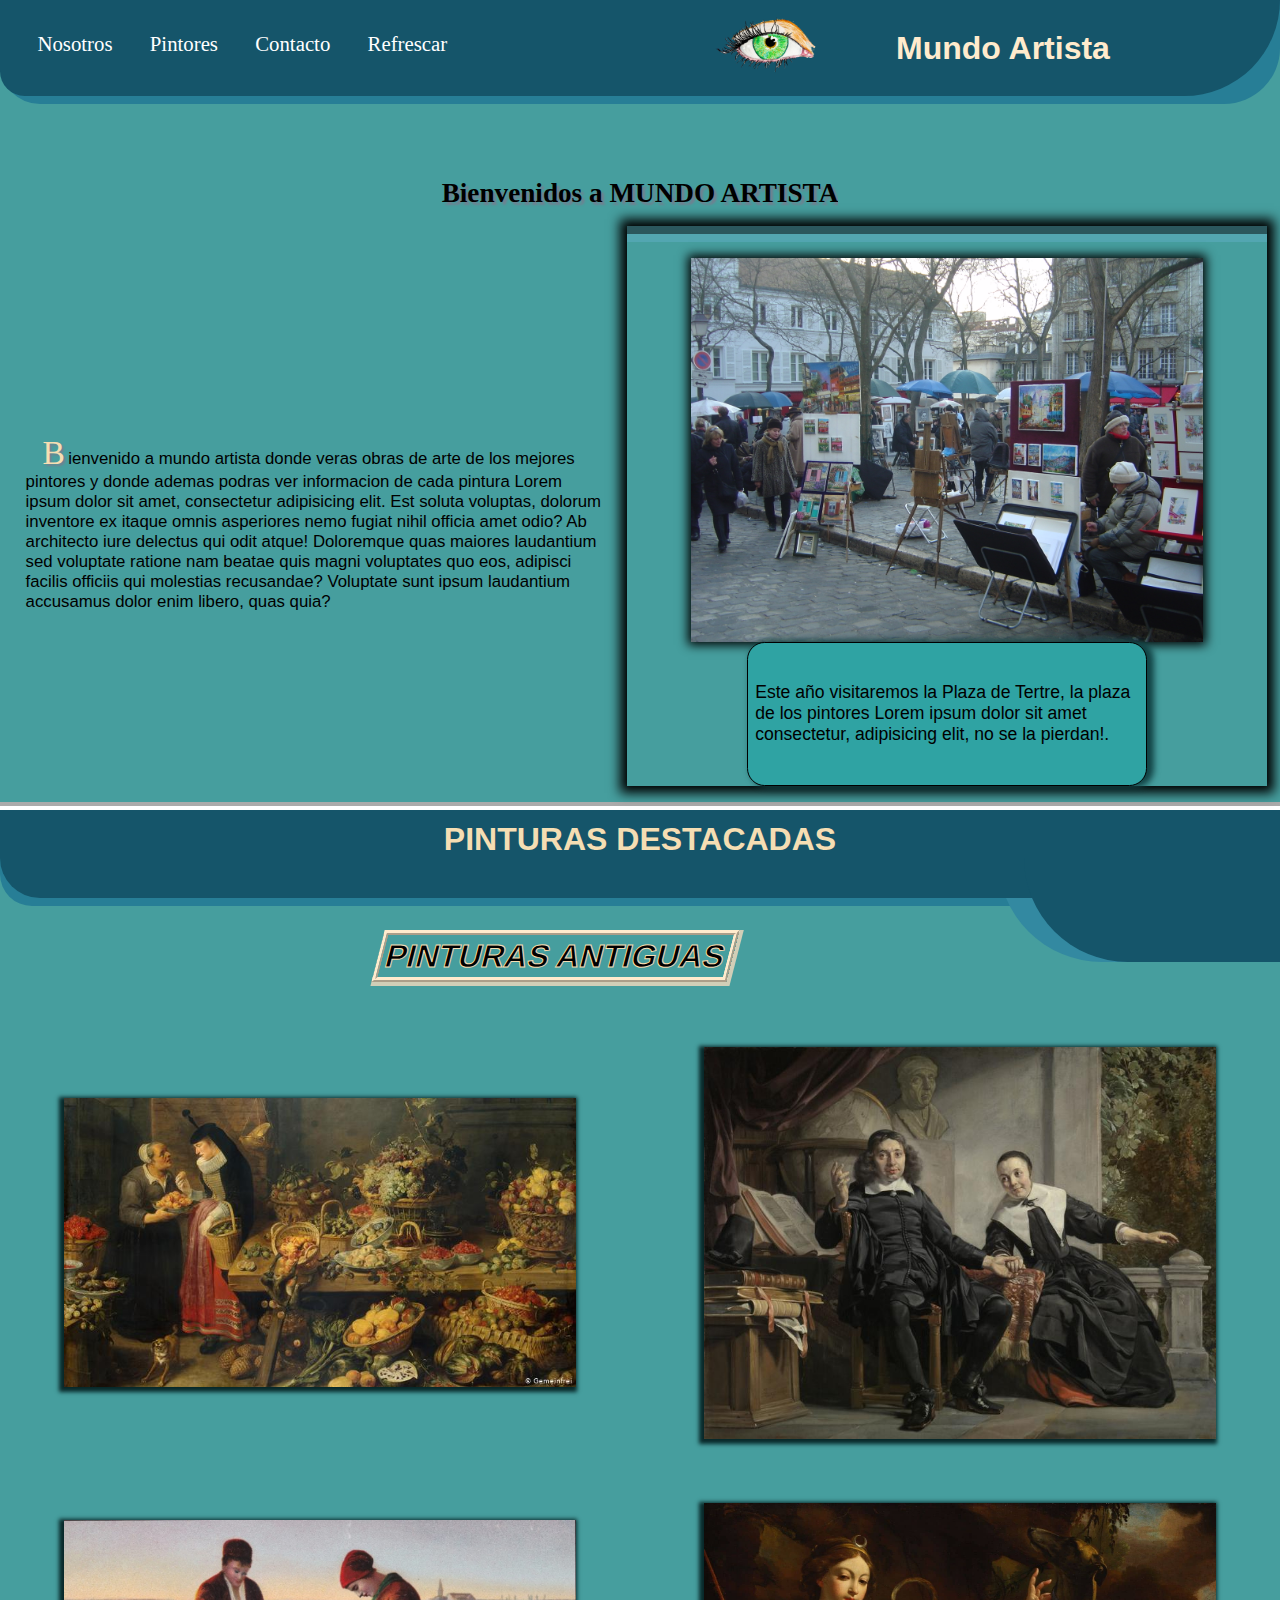
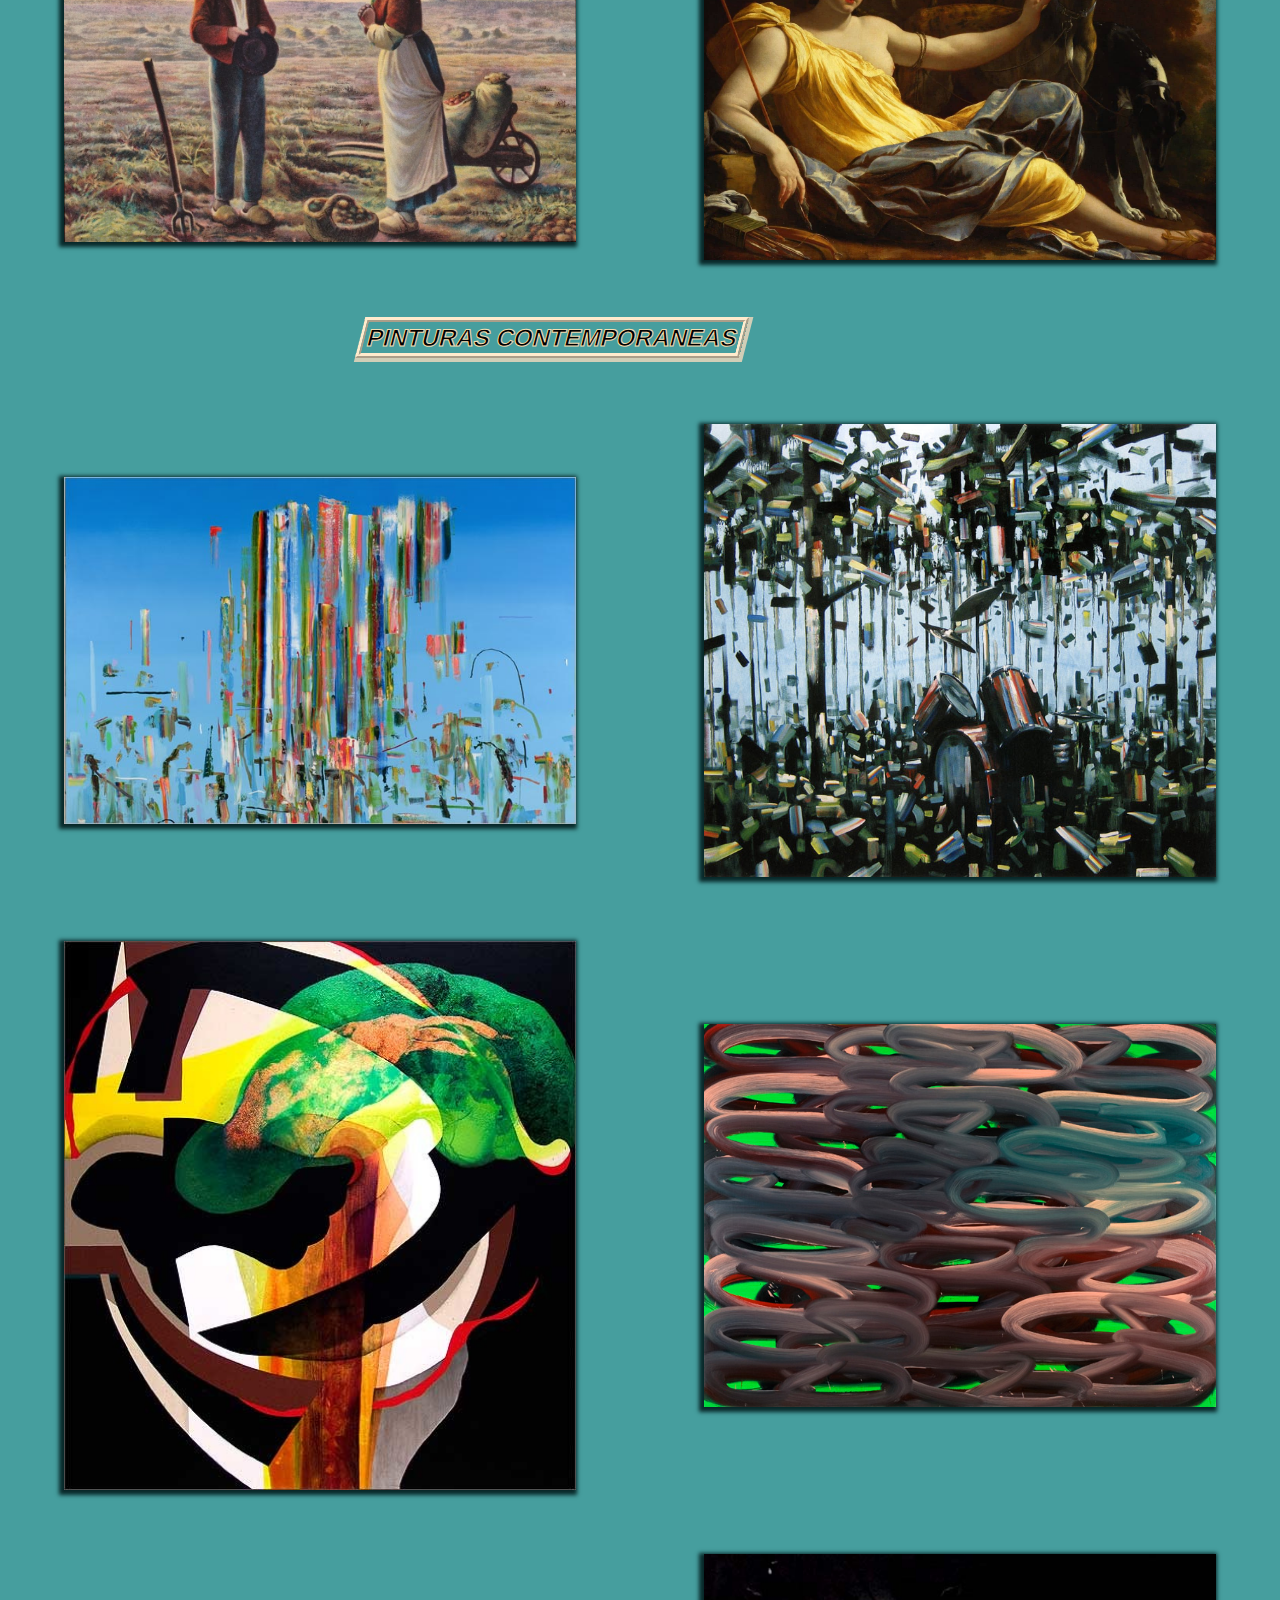
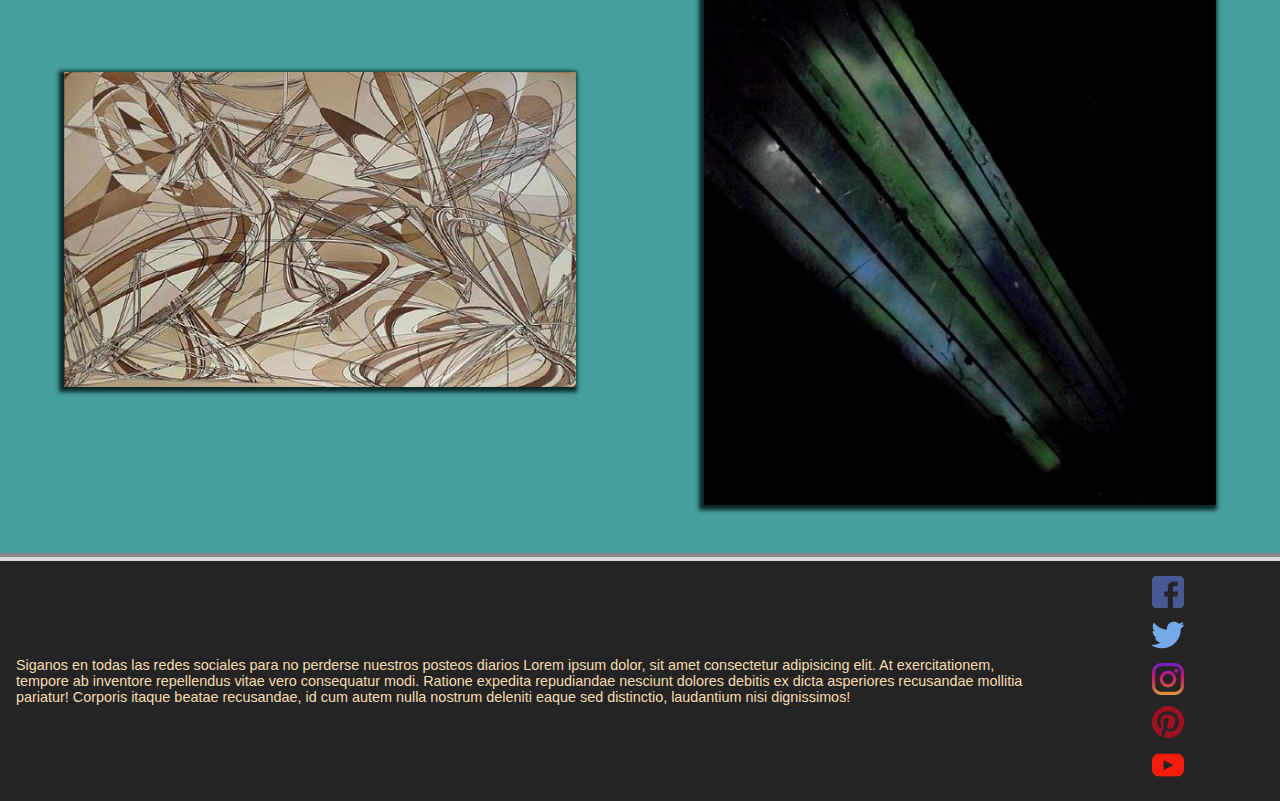
<file: index.html>
<!DOCTYPE html>
<html lang="en">
<head>
    <meta charset="UTF-8">
    <meta http-equiv="X-UA-Compatible" content="IE=edge">
    <meta name="viewport" content="width=device-width, initial-scale=1.0">
    <title>Mundo artista</title>
    <link href="Estilos.css" rel="stylesheet">
    <link rel="shortcut icon" href="imagenes/favicon-32x32.png">
</head>
<body>

    <!-- header -->
    <header>
    <div class="contenedorheader">
        <h1>Mundo Artista</h1>
        <div class="contenedorlogo"><img src="imagenes/logo.png" alt="logo"> </div>
    </div>
    <div class="icono-menu">
        <img src="imagenes/open-menu.png" id="icono-menu">
    </div>
    <div class="forma1"></div>
    <!-- menu -->
    <div class="cont-menu active" id="menu">
        <ul>
            <a href="Nosotros.html" target="blank">Nosotros</a>
            <a href="Pintores.html" target="blank">Pintores</a>
            <a href="Contacto.html" target="blank">Contacto</a>
            <a href="index.html">Refrescar</a>
        </ul>
    </div>
    </header>
    <!-- cuerpo -->
    <section>
    <div class="presentacion">
        <div class="titulopresentacion">
            <h2>Bienvenidos a&nbsp;</h2><a href="Nosotros.html" target="blank" class="movetitulo"><h2>MUNDO ARTISTA</h2></a>
        </div>
        <div class="parrafopresentacion">
            <p>Bienvenido a mundo artista donde veras obras de arte de los mejores pintores y donde ademas podras ver informacion de cada pintura
                Lorem ipsum dolor sit amet, consectetur adipisicing elit. Est soluta voluptas, dolorum inventore ex itaque omnis asperiores nemo fugiat nihil officia amet odio? Ab architecto iure delectus qui odit atque!
                Doloremque quas maiores laudantium sed voluptate ratione nam beatae quis magni voluptates quo eos, adipisci facilis officiis qui molestias recusandae? Voluptate sunt ipsum laudantium accusamus dolor enim libero, quas quia?
            </p>
        </div>
        <div class="imgpresentacion">
            <img src="imagenes/plazapintores.jpg" alt="La plaza de los pintores">
            <p  class="primerparrafo">Este año visitaremos la Plaza de Tertre, la plaza de los pintores Lorem ipsum dolor sit amet consectetur, adipisicing elit, no se la pierdan!. </p>
        </div>
    </div>

    <!-- intro a arte y pinturas -->
    <div class="titulopinturas">
        <h3>PINTURAS DESTACADAS</h3>
    </div>
    <div class="forma2"></div>
    <div class="forma3"></div>
    <div class="forma4"></div>
    <div class="forma5"></div>

    <!-- imagenesantiguas -->
    <article>
    <div class="tituloimagenesantiguas">
        <h4>PINTURAS ANTIGUAS</h4>
    </div>
    <div class="contenedorimagenesantiguas">
    <ul id="desplegable">
        <li><input type="checkbox" name="lista1" id="nivela1">
            <label for="nivela1"  class="hoverimagenes">
                <img src="imagenes/Pinturas/Antiguas/a1.jpg" alt="antigua1">
            </label>
        <ul class="interior">
            <ul><input type="checkbox" name="lista1" id="nivela2">
                <label for="nivela2"> 
                    <p> Un historiador de arte y un biólogo se han unido para investigar la evolución de los vegetales y frutas, analizando antiguas obras de arte.</p>
                </label>
            </ul>
        </ul>
        </li>
    </ul>
    <ul id="desplegable">
        <li><input type="checkbox" name="lista2" id="nivela3">
            <label for="nivela3" class="hoverimagenes">
                <img src="imagenes/Pinturas/Antiguas/a2.jpg" alt="antigua1">
            </label>
        <ul class="interior">
            <ul><input type="checkbox" name="lista2" id="nivela4">
                <label for="nivela4"> 
                    <p> Lorem ipsum dolor sit amet consectetur adipisicing elit. Iure nesciunt aperiam amet impedit alias autem reiciendis officia incidunt inventore animi beatae fugit recusandae eos possimus, at obcaecati, quae pariatur illum?</p>
                </label>
            </ul>
        </ul>
        </li>
    </ul>
    <ul id="desplegable">
        <li><input type="checkbox" name="lista3" id="nivela5">
            <label for="nivela5" class="hoverimagenes">
                <img src="imagenes/Pinturas/Antiguas/a3.jpg" alt="antigua1">
            </label>
        <ul class="interior">
            <ul><input type="checkbox" name="lista3" id="nivela6">
                <label for="nivela6"> 
                    <p> Esta es quizá la obra más conocida del pintor realista francés Jean-Francois Millet. Esta pintura esta realizada en óleo sobre lienzo y actualmente puede ser admirada en el Museo de Orsay de París, Francia.</p>
                </label>
            </ul>
        </ul>
        </li>
    </ul>
    <ul id="desplegable">
        <li><input type="checkbox" name="lista4" id="nivela7">
            <label for="nivela7" class="hoverimagenes">
                <img src="imagenes/Pinturas/Antiguas/a4.jpg" alt="antigua1">
            </label>
        <ul class="interior">
            <ul><input type="checkbox" name="lista4" id="nivela8">
                <label for="nivela8"> 
                    <p> Lorem ipsum dolor sit, amet consectetur adipisicing elit. Provident esse fugit molestias saepe totam. Quibusdam, cum quas voluptatum nobis optio esse illum impedit doloribus.</p>
                </label>
            </ul>
        </ul>
        </li>
    </ul>
    </div>
    <!-- imagenescontemporaneas -->
    <div class="tituloimagenesmodernas">
        <h4>PINTURAS CONTEMPORANEAS</h4>
    </div>
    <div class="contenedorimagenesmodernas">
        <ul id="desplegable">
            <li><input type="checkbox" name="listc1" id="nivelc1">
                <label for="nivelc1" class="hoverimagenes">
                    <img src="imagenes/Pinturas/Contemporaneas/c1.jpg" alt="antigua1">
                </label>
            <ul class="interior">
                <ul><input type="checkbox" name="listc1" id="nivelc2">
                    <label for="nivelc2"> 
                        <p> Obra titulada, "Daisy Cutter", es una de sus más hermosas pinturas, un fondo azul que insinúa un cielo, con muchas lineas hacia abajo como una lluvia de colores y formas. Una pintura con mucho aire, y a la vez una gran carga de colores en movimiento.</p>
                    </label>
                </ul>
            </ul>
            </li>
        </ul>
        <ul id="desplegable">
            <li><input type="checkbox" name="listc2" id="nivelc3">
                <label for="nivelc3" class="hoverimagenes">
                    <img src="imagenes/Pinturas/Contemporaneas/c2.jpg" alt="antigua1">
                </label>
            <ul class="interior">
                <ul><input type="checkbox" name="listc2" id="nivelc4">
                    <label for="nivelc4"> 
                        <p> Pintura de Tomory Dodge Lorem Iure nesciunt aperiam amet impedit alias autem reiciendis officia incidunt inventore animi beatae fugit recusandae eos possimus, at obcaecati, quae pariatur illum?</p>
                    </label>
                </ul>
            </ul>
            </li>
        </ul>
        <ul id="desplegable">
            <li><input type="checkbox" name="listc3" id="nivelc5">
                <label for="nivelc5" class="hoverimagenes">
                    <img src="imagenes/Pinturas/Contemporaneas/c3.jpg" alt="antigua1">
                </label>
            <ul class="interior">
                <ul><input type="checkbox" name="listc3" id="nivelc6">
                    <label for="nivelc6"> 
                        <p> Esta es de Carrie moyer Lorem ipsum dolor sit, amet consectetur adipisicing elit. Provident esse fugit molestias saepe totam. Quibusdam, cum quas voluptatum nobis optio esse illum impedit doloribus.</p>
                    </label>
                </ul>
            </ul>
            </li>
        </ul>
        <ul id="desplegable">
            <li><input type="checkbox" name="listc4" id="nivelc7">
                <label for="nivelc7" class="hoverimagenes">
                    <img src="imagenes/Pinturas/Contemporaneas/c4.jpg" alt="antigua1">
                </label>
            <ul class="interior">
                <ul><input type="checkbox" name="listc4" id="nivelc8">
                    <label for="nivelc8"> 
                        <p> Las formas redondeadas y retorcidas de pintura han hecho famoso a este pintor. Es espacio que logra generar con los tremendos brochazos de materia pictórica sorprenden a la vista y configuran unas formas vivas, que se están formando y moviendo sobre un fondo que las empuja hacia delante. Cuadros muy efectistas.</p>
                    </label>
                </ul>
            </ul>
            </li>
        </ul>
        <ul id="desplegable">
            <li><input type="checkbox" name="listc5" id="nivelc9">
                <label for="nivelc9" class="hoverimagenes">
                    <img src="imagenes/Pinturas/Contemporaneas/c5.jpg" alt="antigua1">
                </label>
            <ul class="interior">
                <ul><input type="checkbox" name="listc5" id="nivelc10">
                    <label for="nivelc10"> 
                        <p> Chris Finley, artista de abstraccion.</p>
                    </label>
                </ul>
            </ul>
            </li>
        </ul>
        <ul id="desplegable">
            <li><input type="checkbox" name="listc6" id="nivelc11">
                <label for="nivelc11" class="hoverimagenes">
                    <img src="imagenes/Pinturas/Contemporaneas/c6.jpg" alt="antigua1">
                </label>
            <ul class="interior">
                <ul><input type="checkbox" name="listc6" id="nivelc12">
                    <label for="nivelc12"> 
                        <p> De Peter Peri, sus formas en el espacio tienen mucho juego, con los efectos de perspectiva y 3 dimensiones.</p>
                    </label>
                </ul>
            </ul>
            </li>
        </ul>
    </div>
    </article>
    </section>
    <footer>
    <div class="footer">
        <div class="footertexto">
            <p>Siganos en todas las redes sociales para no perderse nuestros posteos diarios Lorem ipsum dolor, sit amet consectetur adipisicing elit. At exercitationem, tempore ab inventore repellendus vitae vero consequatur modi. Ratione expedita repudiandae nesciunt dolores debitis ex dicta asperiores recusandae mollitia pariatur!
            Corporis itaque beatae recusandae, id cum autem nulla nostrum deleniti eaque sed distinctio, laudantium nisi dignissimos!</p>
        </div>
        <div class="redes">
            <a href="https://www.facebook.com/" target="_blank"><img src="imagenes/Redes/facebook.png" alt="facebook"></a>
            <a href="https://twitter.com/?lang=es" target="_blank"><img src="imagenes/Redes/gorjeo.png" alt="twitter"></a>
            <a href="https://www.instagram.com/?hl=es" target="_blank"><img src="imagenes/Redes/instagram.png" alt="instagram"></a>
            <a href="https://ar.pinterest.com/" target="_blank"><img src="imagenes/Redes/pinterest.png" alt="pinterest"></a>
            <a href="https://www.youtube.com/" target="_blank"><img src="imagenes/Redes/youtube.png" alt="youtube"></a>
        </div>
    </div>
    </footer>
    <script src="Inicio.js"></script>
</body>
</html>
</file>
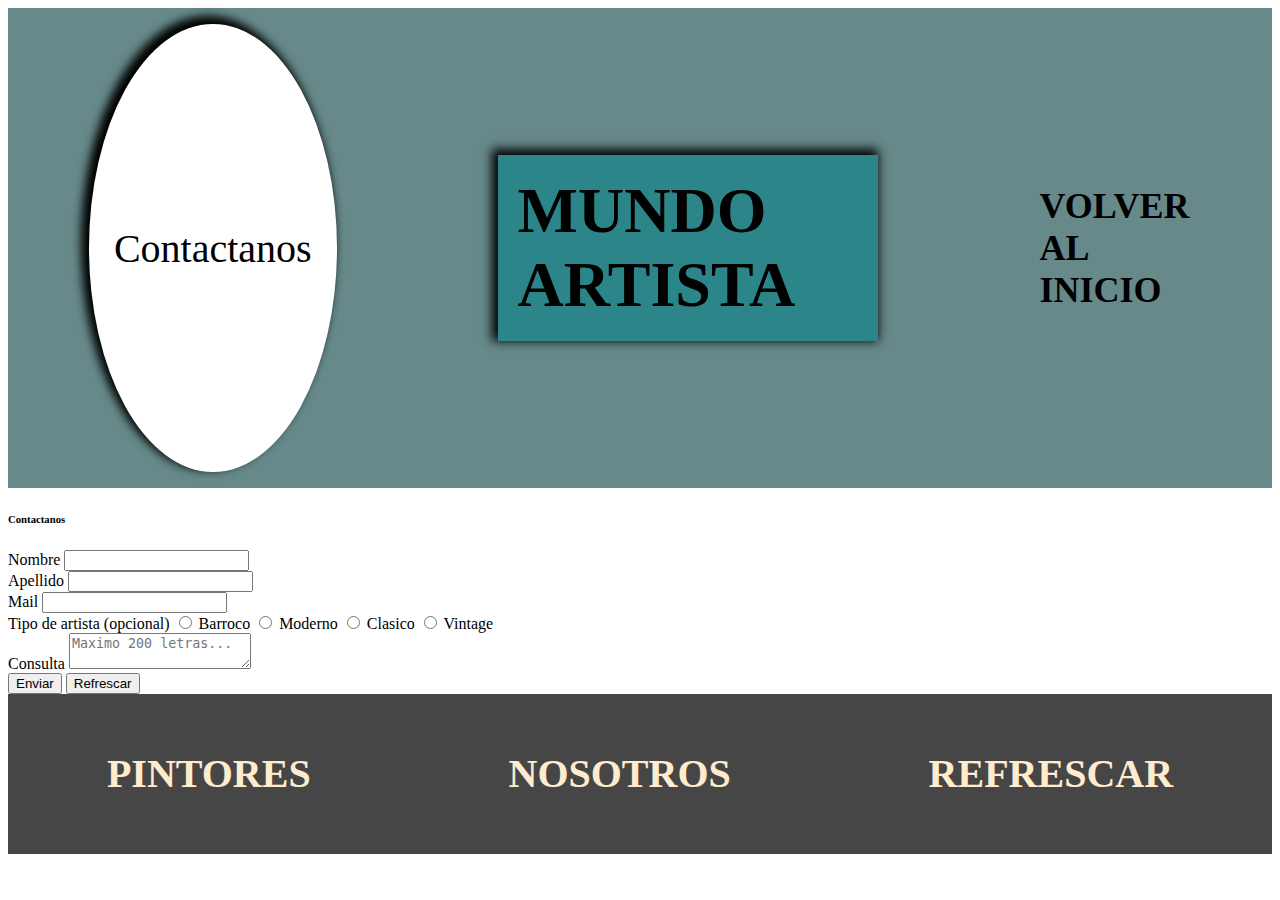
<file: Contacto.html>
<!DOCTYPE html>
<html lang="en">
<head>
    <meta charset="UTF-8">
    <meta http-equiv="X-UA-Compatible" content="IE=edge">
    <meta name="viewport" content="width=device-width, initial-scale=1.0">
    <title>Mundo artista</title>
    <link href="https://cdn.jsdelivr.net/npm/bootstrap@5.1.3/dist/css/bootstrap.min.css" rel="stylesheet" integrity="sha384-1BmE4kWBq78iYhFldvKuhfTAU6auU8tT94WrHftjDbrCEXSU1oBoqyl2QvZ6jIW3" crossorigin="anonymous">
    <link rel="stylesheet" href="EstilosDos.css">
    <link rel="shortcut icon" href="imagenes/favicon-32x32.png">
</head>
<body class="bg-primary">
    <header>
        <div class="presentacionpintores">
            <p>Contactanos</p>
        </div>
        <div class="titulopintores">
            <h1>MUNDO ARTISTA</h1>
        </div>
        <div class="regresarinicio">
            <a href="Idex.html"><h2>VOLVER AL INICIO</h2></a>
        </div>
    </header>
    <section class="container">
        <div class="card cl-sm-9 p-3">
            <div class="mb-3">
                <h6>Contactanos</h6>
            </div>
            <div class="mb-2">
                <form>
                    <div class="mb-2">
                        <label for="nombre">Nombre</label>
                        <input type="text" class="form-control" name="nombre" id="nombre">
                    </div>
                    <div class="mb-2">
                        <label for="apellido">Apellido</label>
                        <input type="text" class="form-control" name="apellido" id="apellido">
                    </div>
                    <div class="mb-2">
                        <label for="mail">Mail</label>
                        <input type="text" class="form-control" name="mail" id="mail">
                    </div>
                    <div class="mb-2">
                        <label for="artista">Tipo de artista (opcional)</label>
                        <input type="radio" name="artista" id="artista" value="barroco"> Barroco
                        <input type="radio" name="artista" id="artista" value="moderno"> Moderno
                        <input type="radio" name="artista" id="artista" value="clasico"> Clasico
                        <input type="radio" name="artista" id="artista" value="vintage"> Vintage
                    </div>
                    <div class="mb-2">
                        <label for="consulta">Consulta</label>
                        <textarea name="consulta" id="consulta" class="form-control" placeholder="Maximo 200 letras..." maxlength="200"></textarea>
                    </div>
                    <div class="mb-2">
                        <button class="btn btn-primary" onclick='return enviarform();'>Enviar</button>
                        <button class="btn btn-primary">Refrescar</button>
                    </div>
                </form>
                <div id="error"></div>
            </div>
        </div>
    </section>
    <footer>
        <a href="Pintores.html"><h5>PINTORES</h5></a>
        <a href="Nosotros.html"><h5>NOSOTROS</h5></a>
        <a href="Contacto.html"><h5>REFRESCAR</h5></a>
    </footer>
    <style>
        footer {
            position: relative;
            bottom: 0%;
        }
    </style>
    <script>
        var nombre = document.getElementById('nombre');
        var apellido = document.getElementById('apellido');
        var mail = document.getElementById('mail');
        var artista = document.getElementById('artista');
        var consulta = document.getElementById('consulta');
        var error = document.getElementById('error');
        

        function enviarform() {

            var errores = [];
            error.style.color = 'red';

            if (nombre.value === null || nombre.value === '') {
                errores.push('ingresa tu nombre');
            }
            else if(apellido.value === null || apellido.value === '') {
                errores.push('ingresa tu apellido');
            }
            else if(mail.value === null || mail.value === '') {
                errores.push('ingresa tu mail');
            }
            else if(consulta.value === null || consulta.value === '') {
                errores.push('ingrese su consulta');
            }
            else {
                error.style.color = 'green';
                errores.push('Se envio la consulta correctamente');
            }
            error.innerHTML = errores.join(', ');
            return false;
            }
            
    </script>
</body>
</html>
</file>
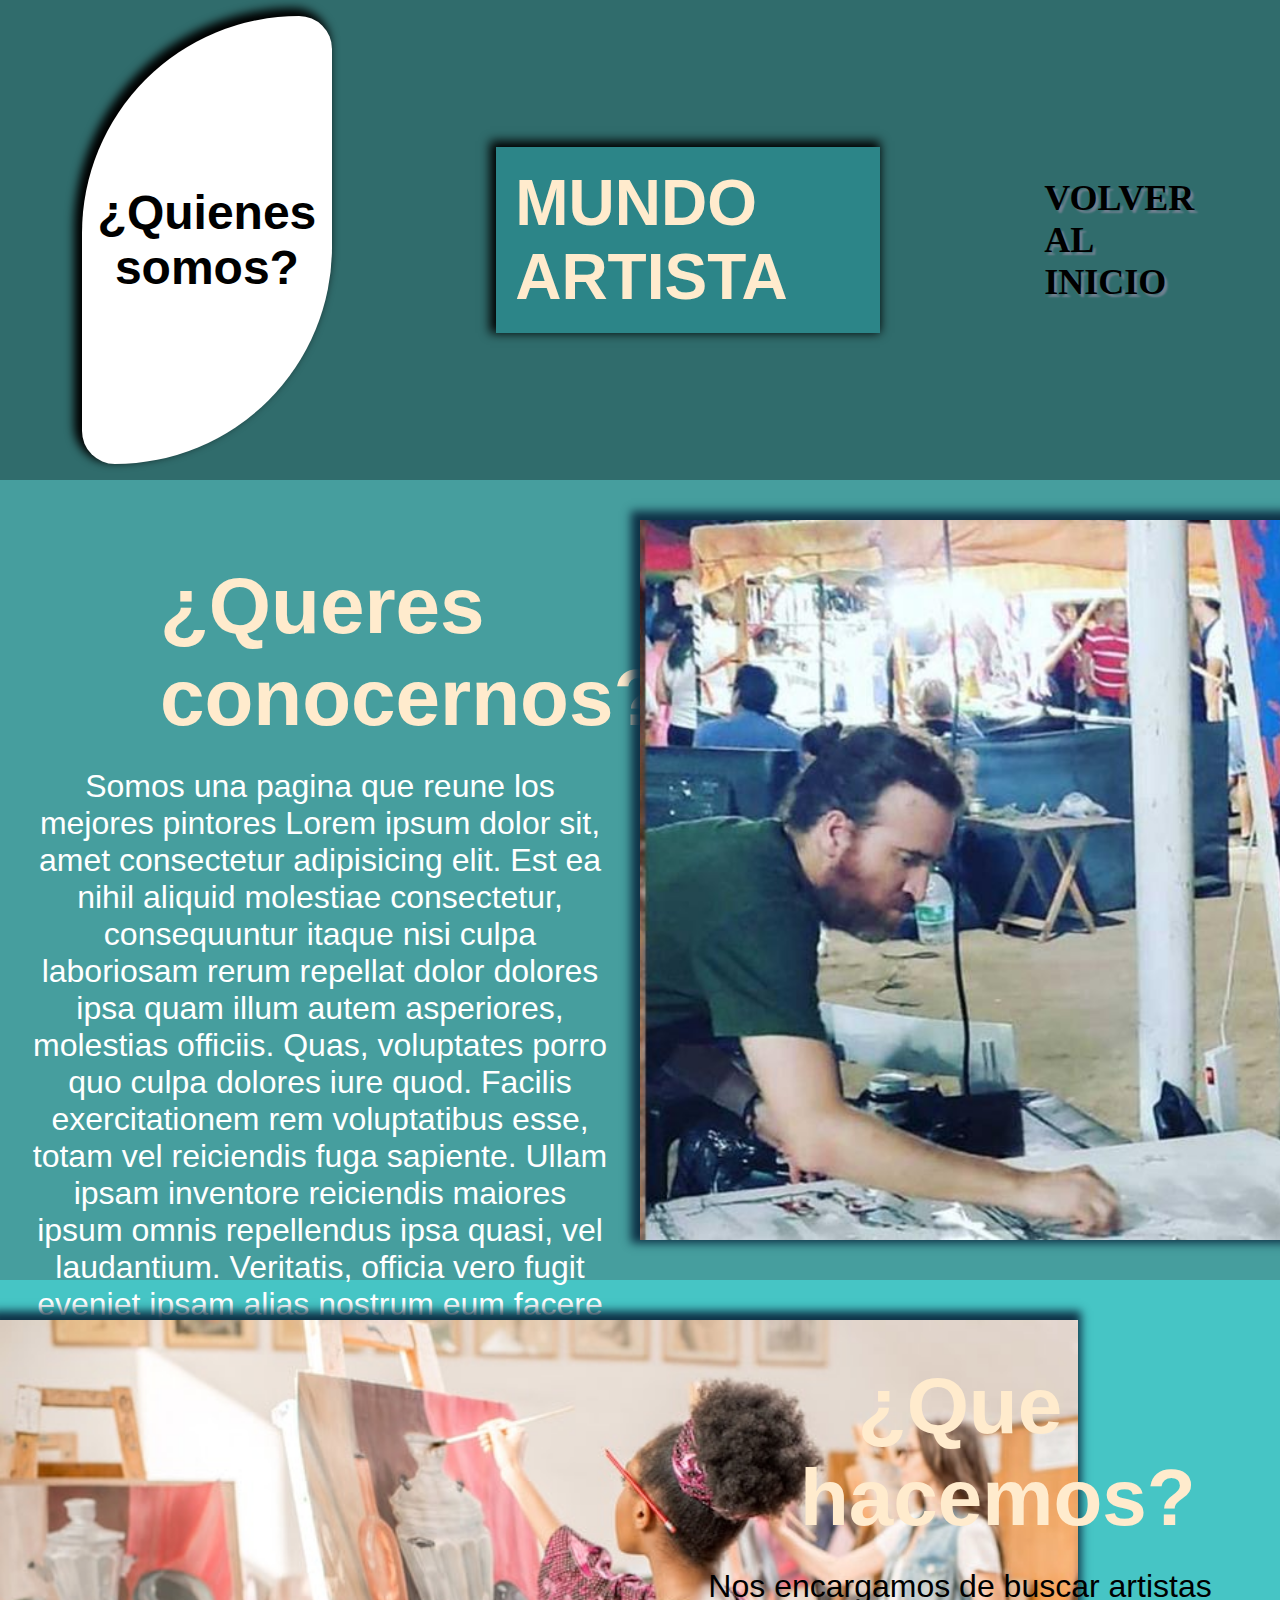
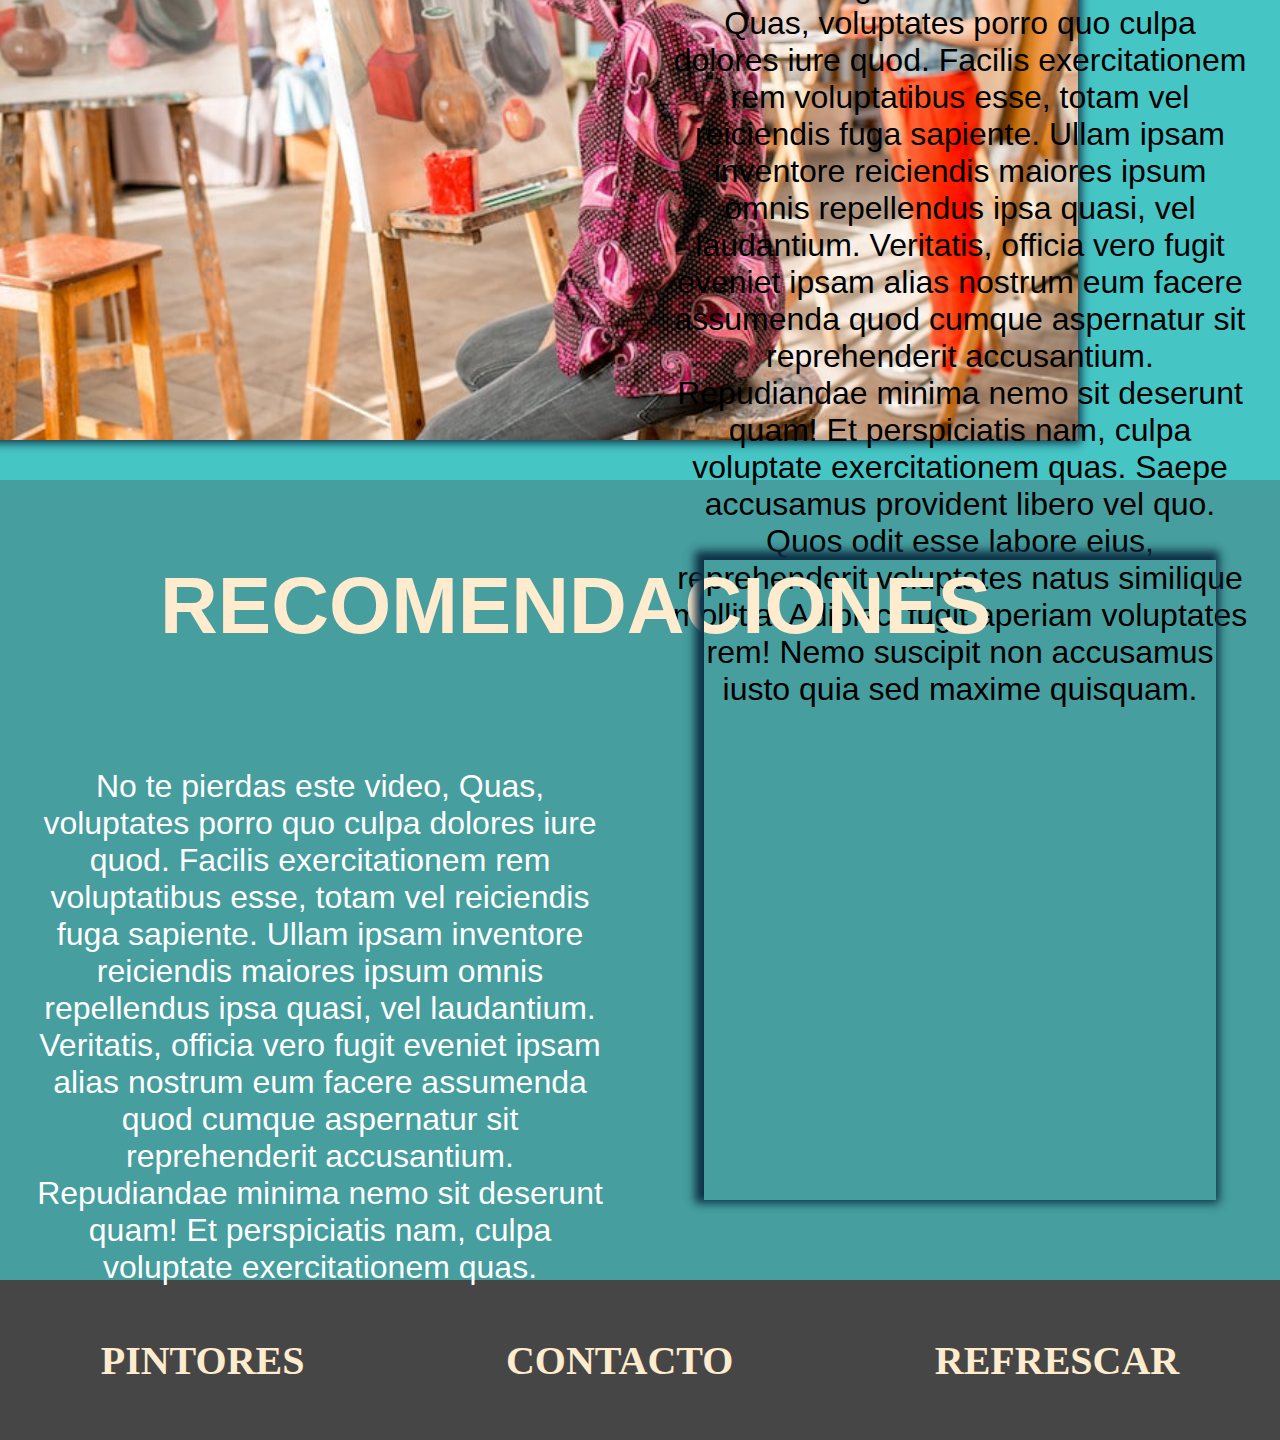
<file: Nosotros.html>
<!DOCTYPE html>
<html lang="en">
<head>
    <meta charset="UTF-8">
    <meta http-equiv="X-UA-Compatible" content="IE=edge">
    <meta name="viewport" content="width=device-width, initial-scale=1.0">
    <title>Mundo Artista</title>
    <link href="Estilos.css" rel="stylesheet">
    <link rel="stylesheet" href="EstilosDos.css">
    <link rel="shortcut icon" href="imagenes/favicon-32x32.png">
</head>
<body>
    <header>
        <div class="presentacionpintores">
            <p>¿Quienes somos?</p>
        </div>
        <div class="titulopintores">
            <h1>MUNDO ARTISTA</h1>
        </div>
        <div class="regresarinicio">
            <a href="Idex.html"><h2>VOLVER AL INICIO</h2></a>
        </div>
    </header>
    <section>
        <div class="quienessomos">
            <div class="quienessomos1">
                <h3>¿Queres conocernos?</h3>
                <p>Somos una pagina que reune los mejores pintores Lorem ipsum dolor sit, amet consectetur adipisicing elit. Est ea nihil aliquid molestiae consectetur, consequuntur itaque nisi culpa laboriosam rerum repellat dolor dolores ipsa quam illum autem asperiores, molestias officiis.
                Quas, voluptates porro quo culpa dolores iure quod. Facilis exercitationem rem voluptatibus esse, totam vel reiciendis fuga sapiente. Ullam ipsam inventore reiciendis maiores ipsum omnis repellendus ipsa quasi, vel laudantium.
                Veritatis, officia vero fugit eveniet ipsam alias nostrum eum facere assumenda quod cumque aspernatur sit reprehenderit accusantium. Repudiandae minima nemo sit deserunt quam! Et perspiciatis nam, culpa voluptate exercitationem quas.</p>
            </div>
            <div class="quienessomos2"><img src="imagenes/festival.jpg" alt=""></div>
        </div>
        <div class="quehacemos">
            <div class="quienessomos2"><img src="imagenes/pintando.jpg" alt=""></div>
            <div class="quienessomos1">
                <h3>¿Que hacemos?</h3>
                <p>Nos encargamos de buscar artistas Quas, voluptates porro quo culpa dolores iure quod. Facilis exercitationem rem voluptatibus esse, totam vel reiciendis fuga sapiente. Ullam ipsam inventore reiciendis maiores ipsum omnis repellendus ipsa quasi, vel laudantium.
                Veritatis, officia vero fugit eveniet ipsam alias nostrum eum facere assumenda quod cumque aspernatur sit reprehenderit accusantium. Repudiandae minima nemo sit deserunt quam! Et perspiciatis nam, culpa voluptate exercitationem quas.
                Saepe accusamus provident libero vel quo. Quos odit esse labore eius, reprehenderit voluptates natus similique mollitia. Adipisci fugit aperiam voluptates rem! Nemo suscipit non accusamus iusto quia sed maxime quisquam.</p>
            </div>
        </div>
        <div class="iframe">
            <div class="quienessomos1">
                <h3>RECOMENDACIONES</h3>
                <p>No te pierdas este video, Quas, voluptates porro quo culpa dolores iure quod. Facilis exercitationem rem voluptatibus esse, totam vel reiciendis fuga sapiente. Ullam ipsam inventore reiciendis maiores ipsum omnis repellendus ipsa quasi, vel laudantium.
                Veritatis, officia vero fugit eveniet ipsam alias nostrum eum facere assumenda quod cumque aspernatur sit reprehenderit accusantium. Repudiandae minima nemo sit deserunt quam! Et perspiciatis nam, culpa voluptate exercitationem quas.</p>
            </div>
            <div class="quienessomos2"><iframe src="https://www.youtube.com/embed/swTlPi2WZO8" title="YouTube video player" frameborder="0" allow="accelerometer; autoplay; clipboard-write; encrypted-media; gyroscope; picture-in-picture" allowfullscreen></iframe></div>
        </div>
    </section>
    <footer>
        <a href="paginas/Pintores.html"><h5>PINTORES</h5></a>
        <a href="paginas/Contacto.html"><h5>CONTACTO</h5></a>
        <a href="paginas/Nosotros.html"><h5>REFRESCAR</h5></a>
    </footer>
    <style>
        .presentacionpintores {
            border-radius: 33em 5em 33em 5em !important;
        }
        .presentacionpintores p {
            font-size: 3em;
            font-weight: 800;
        }
        .quienessomos {
            width: 100%;
            height: 50em;
            display: flex;
            justify-content: space-around;
            flex-flow: row wrap;
        }
        .quienessomos1 {
            width: 50%;
            height: 50em;
            display: flex;
            justify-content: space-between;
            align-items: center;
            flex-flow: column wrap;
        }
        .quienessomos2 {
            width: 50%;
            height: 50em;
            display: flex;
            justify-content: center;
            align-items: center;
            justify-content: space-around;
        }
        .quienessomos img {
            height: 90%;
            box-shadow: -3px -3px 9px 6px rgb(14, 49, 70);
        }
        .quienessomos p {
            width: 90%;
            padding: 1em;
            height: 60%;
            margin-top: 1em;
            color: rgb(255, 255, 255);
            text-align: center;
        }
        .quehacemos {
            width: 100%;
            height: 50em;
            display: flex;
            justify-content: space-around;
            flex-flow: row wrap;
            background-color: #46c5c5;
        }
        .quehacemos p {
            color: black;
            width: 90%;
            padding: 1em;
            height: 60%;
            margin-top: 1em;
            text-align: center;
        }
        .quehacemos img {
            height: 90%;
            box-shadow: -3px -3px 9px 6px rgb(14, 49, 70);
        }
        .iframe {
            width: 100%;
            height: 50em;
            width: 100%;
            height: 50em;
            display: flex;
            justify-content: space-around;
            flex-flow: row wrap;
        }
        .iframe p {
            width: 90%;
            padding: 1em;
            height: 60%;
            margin-top: 1em;
            color: rgb(255, 255, 255);
            text-align: center;
        }
        iframe {
            width: 80%;
            height: 80%;
            box-shadow: -3px -3px 9px 6px rgb(14, 49, 70);
        }
        h3 {
            color: blanchedalmond;
            font-size: 5em;
            width: 50%;
            height: 10%;
            margin: 0%;
            margin-top: 1em;
            text-align: center;
        }
        p {
            font-size: 2em;
            margin: 0%;
        }

    </style>
</body>
</html>
</file>
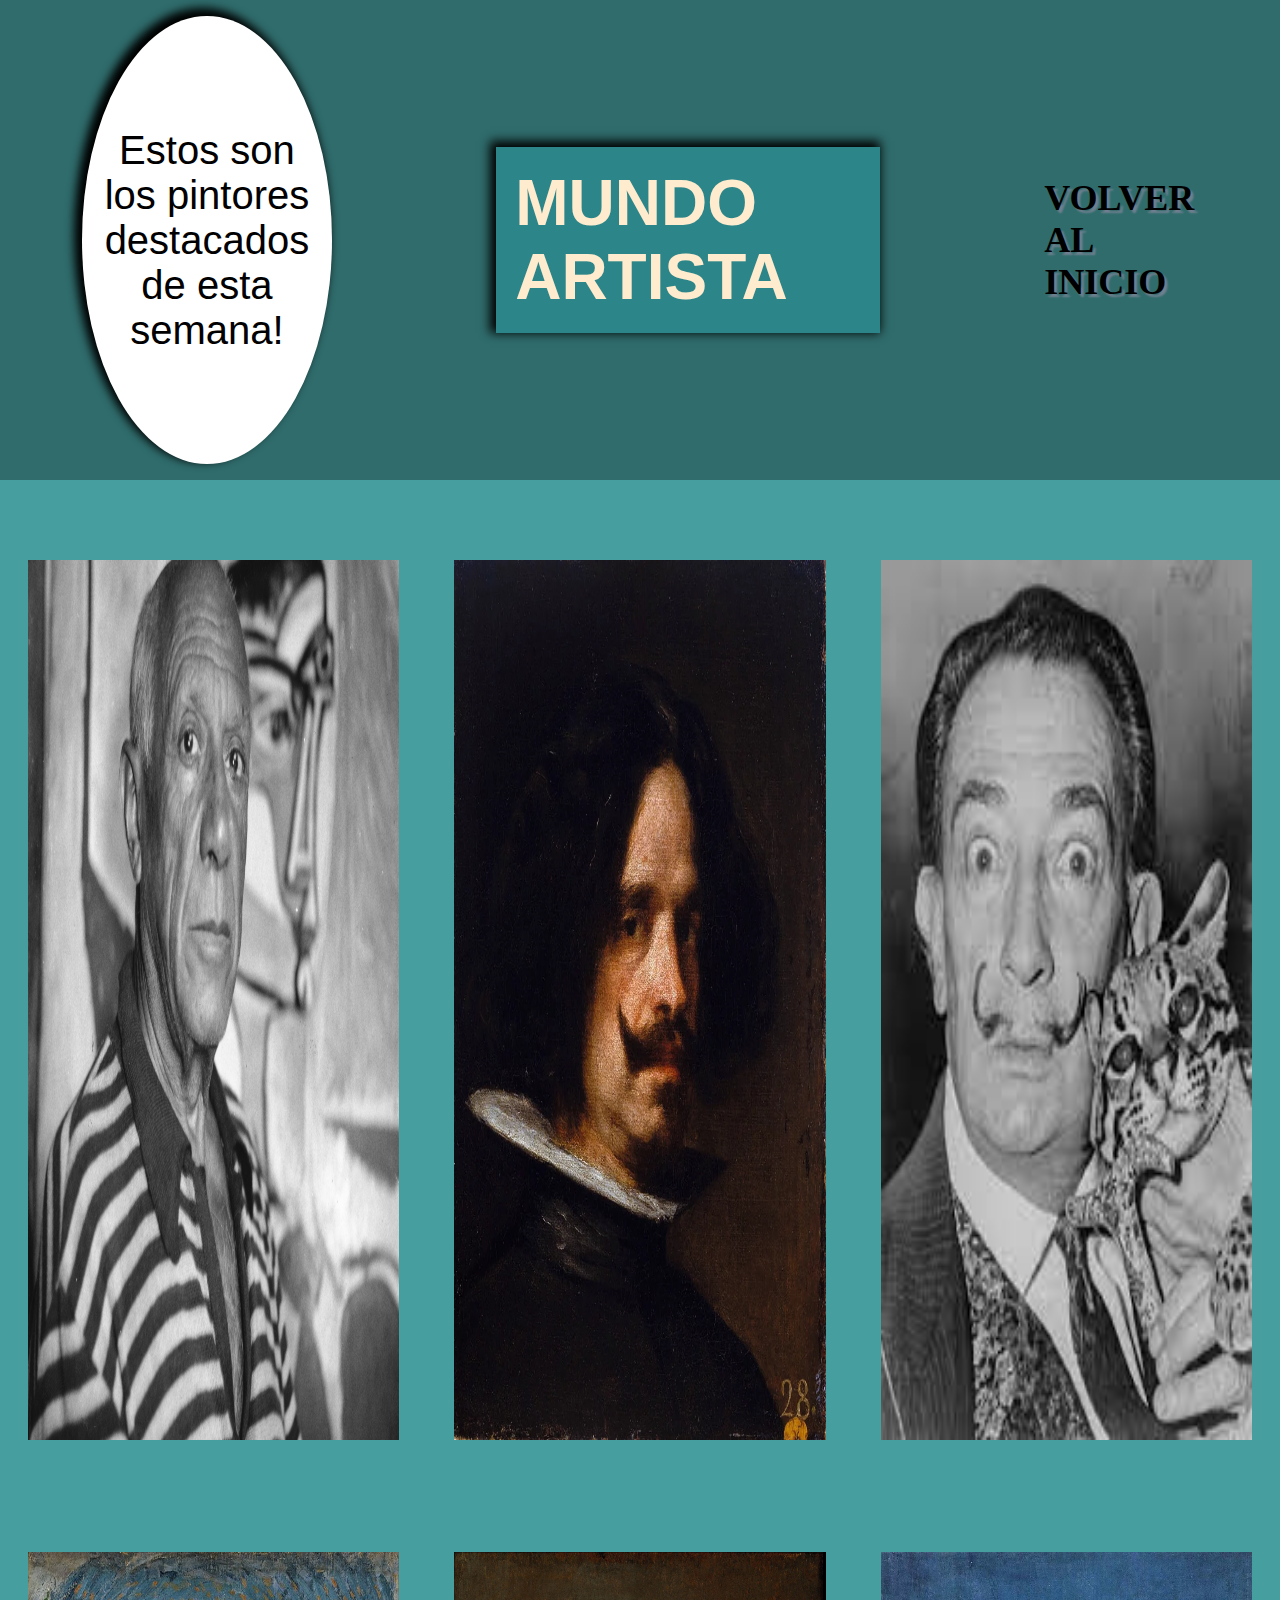
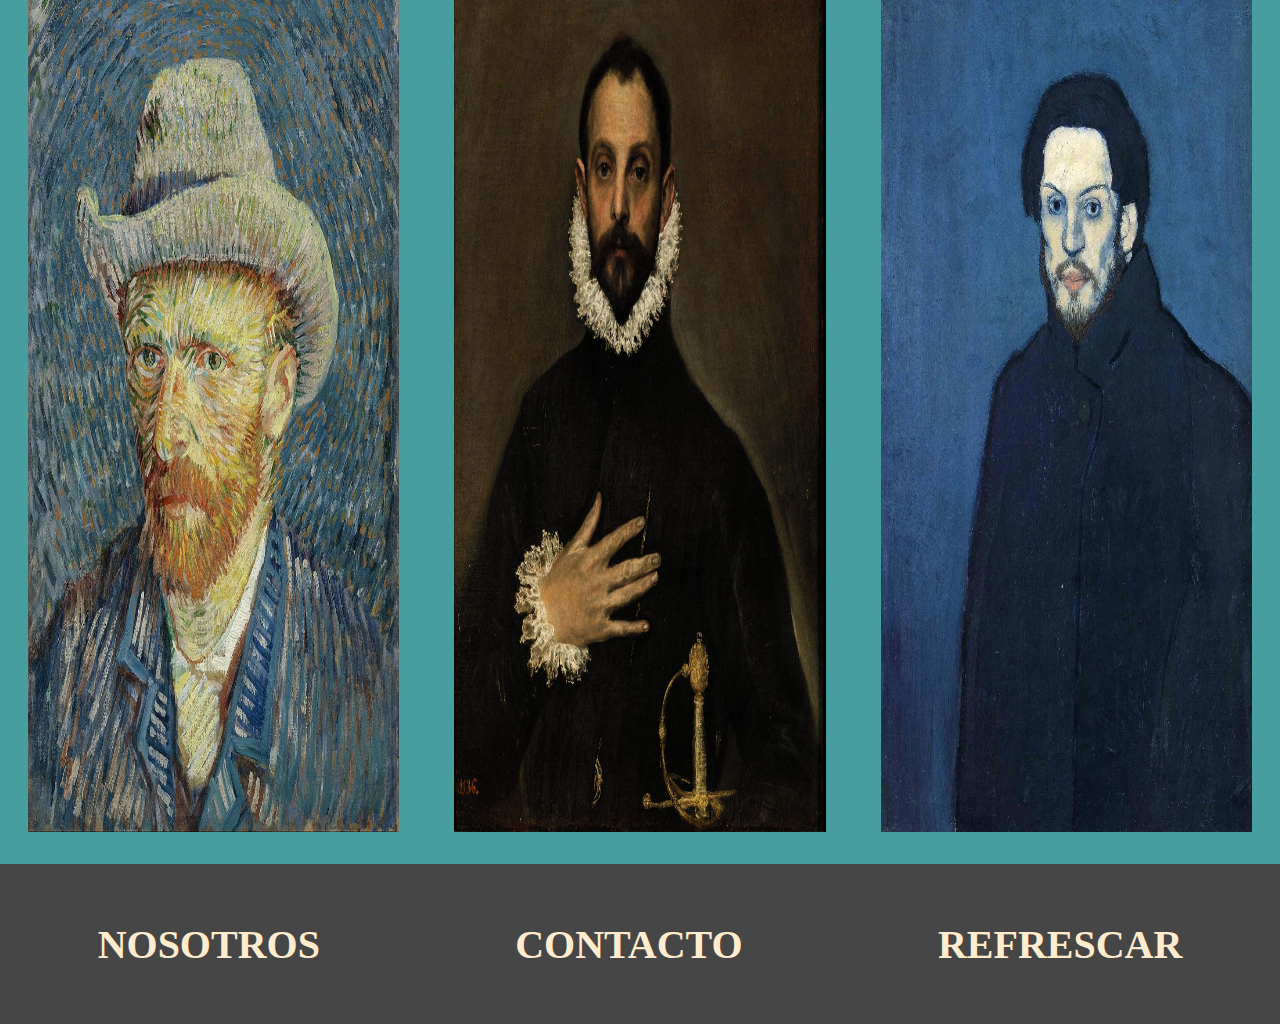
<file: Pintores.html>
<!DOCTYPE html>
<html lang="en">
<head>
    <meta charset="UTF-8">
    <meta http-equiv="X-UA-Compatible" content="IE=edge">
    <meta name="viewport" content="width=device-width, initial-scale=1.0">
    <title>Mundo Artista</title>
    <link rel="stylesheet" href="Estilos.css">
    <link rel="stylesheet" href="EstilosDos.css">
    <link rel="shortcut icon" href="imagenes/favicon-32x32.png">
</head>
<body>
    <header>
        <div class="presentacionpintores">
            <p>Estos son los pintores destacados de esta semana!</p>
        </div>
        <div class="titulopintores">
            <h1>MUNDO ARTISTA</h1>
        </div>
        <div class="regresarinicio">
            <a href="Index.html"><h2>VOLVER AL INICIO</h2></a>
        </div>
    </header>
    <section>
        <div class="p1"><img src="imagenes/Pintores/p1.jpg" alt=""></div>
        <div class="p2"><img src="imagenes/Pintores/p2.webp" alt=""></div>
        <div class="p3"><img src="imagenes/Pintores/p3.jpg" alt=""></div>
        <div class="p4"><img src="imagenes/Pintores/p4.jpg" alt=""></div>
        <div class="p5"><img src="imagenes/Pintores/5.jpg" alt=""></div>
        <div class="p6"><img src="imagenes/Pintores/p6.webp" alt=""></div>
    </section>
    <footer>
        <a href="paginas/Nosotros.html"><h5>NOSOTROS</h5></a>
        <a href="paginas/Contacto.html"><h5>CONTACTO</h5></a>
        <a href="paginas/Pintores.html"><h5>REFRESCAR</h5></a>
    </footer>
    <style>
    section {
        display: flex;
        justify-content: space-around;
        align-items: center;
        flex-wrap: wrap;
    }
    section div {
        margin-top: 5em;
        margin-bottom: 2em;
        width: 29%;
        height: 55em;
        display: flex;
        justify-content: center;
        align-items: center;
    }
    section div img {
        width: 100%;
        height: 100%;
    }
    .p1::before {
        content: 'Pablo Picasso (1881-1973), pintor español, es posiblemente uno de los pintores más famosos del mundo y, sin duda, el pintor más famoso del siglo XX.';
        opacity: 0;
        margin-left: 5em;
        margin-right: 5em;
        padding: 1em;
        position: absolute;
        text-align: center;
        background-color: rgba(255, 255, 255, 0.8);
        box-shadow: 0 0 100px 100px rgb(29, 99, 99);
        color: black;
        font-size: 3em;
        transition: 1s;
    }
    .p1:hover::before {
        opacity: 1;
        transition: 2s;
    }
    .p2::before {
        content: 'El pintor español Diego Velázquez nació alrededor del 6 de junio de 1599 en Sevilla, España. Aunque sus primeras pinturas eran de temática religiosa, se hizo famoso por sus retratos realistas y complejos como miembro de la corte del rey Felipe IV.';
        opacity: 0;
        margin-left: 33em;
        margin-right: 33em;
        padding: 1em;
        position: absolute;
        text-align: center;
        background-color: rgba(255, 255, 255, 0.6);
        box-shadow: 0 0 100px 100px rgb(29, 99, 99);
        color: black;
        font-size: 3em;
        transition: 1s;
    }
    .p2:hover::before {
        opacity: 1;
        transition: 2s;
    }
    .p3::before {
        content: 'Salvador Dalí (1904-1989), pintor español, conocido por encarnar el Surrealismo y el Dadaísmo más allá de sus obras. Polifacético, excéntrico y apasionado devoto de su esposa Gala.';
        opacity: 0;
        margin-left: 5em;
        margin-right: 5em;
        padding: 1em;
        position: absolute;
        text-align: center;
        background-color: rgba(255, 255, 255, 0.6);
        box-shadow: 0 0 100px 100px rgb(29, 99, 99);
        color: black;
        font-size: 3em;
        transition: 1s;
    }
    .p3:hover::before {
        opacity: 1;
        transition: 2s;
    }
    .p4::before {
        content: 'No se puede hablar de los artistas más influyentes de todos los tiempos sin mencionar a Vincent Van Gogh. Su forma de pintura existió dentro de la era del impresionismo y el postimpresionismo.';
        opacity: 0;
        margin-left: 5em;
        margin-right: 5em;
        padding: 1em;
        position: absolute;
        text-align: center;
        background-color: rgba(255, 255, 255, 0.6);
        box-shadow: 0 0 100px 100px rgb(29, 99, 99);
        color: black;
        font-size: 3em;
        transition: 1s;
    }
    .p4:hover::before {
        opacity: 1;
        transition: 2s;
    }
    .p5::before {
        content: 'El greco fue un pintor del final del Renacimiento que desarrolló un estilo muy personal en sus obras de madurez. Hasta los 26 años vivió en Creta. En 1577 se estableció en Toledo (España), donde vivió y trabajó el resto de su vida.';
        opacity: 0;
        margin-left: 33em;
        margin-right: 33em;
        padding: 1em;
        position: absolute;
        text-align: center;
        background-color: rgba(255, 255, 255, 0.6);
        box-shadow: 0 0 100px 100px rgb(29, 99, 99);
        color: black;
        font-size: 3em;
        transition: 1s;
    }
    .p5:hover::before {
        opacity: 1;
        transition: 2s;
    }
    .p6::before {
        content: 'lorem id cum autem nulla nostrum deleniti eaque sed distinctio, laudantium nisi dignissimos!';
        opacity: 0;
        margin-left: 5em;
        margin-right: 5em;
        padding: 1em;
        position: absolute;
        text-align: center;
        background-color: rgba(255, 255, 255, 0.6);
        box-shadow: 0 0 100px 100px rgb(29, 99, 99);
        color: black;
        font-size: 3em;
        transition: 1s;
    }
    .p6:hover::before {
        opacity: 1;
        transition: 2s;
    }
    </style>
</body>
</html>
</file>
<file: Estilos.css>
body {
    margin: 0%;
    padding: 0%;
    box-sizing: border-box;
    background-color: #469e9e;
}

@import url('https://fonts.googleapis.com/css2?family=Anton&family=IBM+Plex+Serif:ital,wght@0,300;1,400;1,600&family=Merriweather:ital,wght@0,400;1,700&family=Qahiri&display=swap');
/* header */

header {
    position: sticky;
    top: 0;
    z-index: 10;
}

.contenedorheader {
    display: flex;
    align-items: center;
    justify-content: flex-end;
    background-color: #15556a;
    width: 100%;
    height: 6em;
    border-radius: 0 0 7em 1.8em;
    position: sticky;
    top: 0ch;
    z-index: 10;
}

h1 {
    margin: 0%;
    font-family: 'Anton', sans-serif;
    font-weight: bold;
    color: blanchedalmond;
}

.contenedorheader h1 {
    margin: 0%;
    width: 30%;
    font-size: 1.5em;
}

.contenedorlogo {
    display: flex;
    justify-content: space-around;
    width: 35%;
}

.contenedorheader img {
    width: 7em;
}

.forma1 {
    position: fixed;
    top: 0%;
    right: 0%;
    width: 100%;
    background-color: #277e96;
    height: 6.5em;
    border-radius: 0 0 3.5em 2.5em;
    z-index: 9;
}

/* Estilos para el ícono del Menú */
.icono-menu{
    position: absolute;
    top: 1.5em;
    left: 1em ;
    z-index: 12;
    position: fixed;
}

.icono-menu img{
    vertical-align: top;
    width: 3em;
    cursor: pointer;
}

/* Estilos para el contenedor del Menú */

.cont-menu{
    background-color: #09292a;
    box-shadow: 2px 0px 5px 5px rgb(0, 0, 0);
    width: 25em;
    height: 100vh;
    position: absolute;
    top: 0;
    left: 0;
    transition: all .5s ease;
    z-index: 11;
    position: fixed;
}

/* Estilos por agregar en JavaScript */

.active{
    transform: translate(-600px);
}

/* Estilos para el listado del Menú */

.cont-menu ul{
    padding: 5em 0 1em 0;
    list-style: none;
}

.cont-menu ul a{
    color: rgb(255, 255, 255);
    display: block;
    font-size: 2em;
    text-decoration: none;
    padding: .8em 1.5em;
    cursor: pointer;
}

.cont-menu ul li:hover {
    background-color: rgb(25, 58, 45);
    color: rgb(0, 255, 234);
}

/* presentacion */

.presentacion {
    height: 40em;
    width: 100%;
    background-color: #469e9e;
    margin-top: 2%;
    display: flex;
    flex-flow: column nowrap;
    align-items: center;
}

.titulopresentacion {
    height: 10%;
    display: flex;
    justify-content: center;
    align-items: center;
}
h2 {
    margin: 0%;
    font-family: Georgia, 'Times New Roman', Times, serif;
    text-shadow: 3px 3px 2px slategray;
}
.presentacion h2 {
    display: inline-block;
    height: min-content;
    font-size: 1.7em;
    margin: 0%;
    color: black;
}
.presentacion a{
    text-decoration: none;
    color: transparent;

}
.movetitulo {
    position: relative;
    animation-name: mundo;
    animation-duration: 3s;
    overflow: hidden;
}

.presentacion h2:hover {
    text-decoration: underline wheat;
    cursor: pointer;
}

@keyframes mundo {
    0% {
        right: -100%;
        color: #00edf5;
        overflow: hidden;
    }
    100% {
        right: 0;
        color: black;
        text-decoration: underline wheat;
    }
}

.parrafopresentacion {
    width: 80%;
    height: 50%;
    display: flex;
    justify-content: center;
}

p {
    font-family: 'Arial Narrow Bold', sans-serif;
}

.parrafopresentacion p {
    margin: 0ch;
    font-size: 1.05em;
    text-indent: 1em;
    font-weight: 500;
}

.parrafopresentacion p::first-letter {
    color: wheat;
    font-size:2em;
    font-family: cursive;
    text-shadow: 2px 2px 2px slategray;
    letter-spacing: .1em;
}

.imgpresentacion {
    width: 95%;
    height: 40%;
    display: flex;
    justify-content: space-around;
    align-items: center;
    border-top: 1em groove rgb(83, 166, 177);
    box-shadow: 1px -4px 5px 3px black;
}

.imgpresentacion img {
    width: 50%;
    max-width: 647px;
    height: min-content;
    object-fit: contain;
    box-shadow: 0 0 10px 3px black;
}

.primerparrafo p {
    width: 100%;
    font-size: 3em;
    margin: 0ch;
}

.primerparrafo {
    padding: .6em;
    width: 35%;
    display: flex;
    justify-content: center;
    align-items: center;
    margin: 0ch;
    height: 85%;
    font-size: 1.1em;
    box-shadow: 5px 0 6px 2px #124244;
    background-color: #2fa3a3;
    border-radius: 1em;
    border: 1px solid ;
}

.titulopinturas {
    background-color: #15556a;
    border-top: .5em rgb(255, 255, 255) groove;
    color: wheat;
    margin: 0ch;
    height: 3em;
    display: flex;
    align-items:flex-end;
}
h3 {
    margin: 0%;
    font-family: fantasy, 'Trebuchet MS', 'Lucida Sans Unicode', 'Lucida Grande', 'Lucida Sans', Arial, sans-serif;
}
.titulopinturas h3 {
    margin: 0ch;
    width: 100%;
    font-size: 2em;
    height: min-content;
    text-align: center;
}

.forma2 {
    position: absolute;
    width: 100%;
    background-color: #15556a;
    height: 2.5em;
    border-radius: 0 0 9em 9em;
    z-index: -1;
}

.forma3 {
    position: absolute;
    width: 20%;
    right: 0ch;
    background-color: #15556a;
    height: 6.5em;
    border-radius: 0 0 0 9em;
    z-index: -1;
}

.forma4 {
    position: absolute;
    width: 100%;
    background-color: #277e96;
    height: 3em;
    border-radius: 0 0 9em 6em;
    z-index: -2;
}

.forma5 {
    position: absolute;
    width: 22%;
    right: 0ch;
    background-color: #3389a1;
    height: 6.5em;
    border-radius: 0 0 0 9em;
    z-index: -2;
}

.tituloimagenesantiguas {
    margin-top: 5em;
    transform: skew(-0.04turn);
    width: 85%;
}
h4 {
    margin: 0%;
    font-family: Tahoma, sans-serif;
    font-weight: 600;
    border: 5px ridge blanchedalmond;
    box-shadow: 2px 2px 0 2px rgb(209, 206, 183);
    -webkit-text-stroke: 1px wheat;
}

.tituloimagenesantiguas h4 {
    margin: 0%;
    padding: .1em;
    width: min-content;
    display:inline;
    font-size: 2em;
    margin-left: .7em;
}

/* desplegable */

.contenedorimagenesantiguas {
    height: min-content;
    width: 100%;
    display: flex;
    align-items: center;
    margin-top: 1.5em;
    flex-direction: column;
}

.contenedorimagenesantiguas ul {
    margin-top: 3em;
    padding: 0;
    width: 90%;
}

.contenedorimagenesantiguas li {
    margin: 0% !important;
    padding: 0%;
}

.contenedorimagenesantiguas label {
    padding: 5em;
}

/* imagenAnitigua */

#desplegable * { 
    list-style: none;
    width: 100%;
    margin: 0%;
    padding: 0%;
}

#desplegable li { 
    line-height:180%;
    margin: 0%;
    padding: 0%;
}

#desplegable li img {
    box-shadow: -2px 2px 4px 3px #09292a;
}

#desplegable input[name="lista1"] {
	position: absolute;
	left: -1000em;
	}
#desplegable input[name="lista2"] {
    position: absolute;
    left: -1000em;
    }
#desplegable input[name="lista3"] {
    position: absolute;
    left: -1000em;
    }
#desplegable input[name="lista4"] {
    position: absolute;
    left: -1000em;
}

#desplegable .interior {
    display: none;
    background-color: #0c647c;
    box-shadow: -2px 2px 4px 3px #09292a;
}

#desplegable input:checked ~ ul {
    display:block;
}

#desplegable label p {
    text-align: center;
    color: wheat;
    font-size: .9em;
    font-family: cursive;
}

/* Imagenes modernas */

.tituloimagenesmodernas {
    margin-top: 3em;
    width: 85%;
    transform: skew(-0.04turn);
}

.tituloimagenesmodernas h4 {
    margin: 0%;
    padding: .1em;
    width: min-content;
    display:inline;
    font-family: Tahoma, sans-serif;
    font-size: 1.5em;
    margin-left: .7em;
    font-weight: 600;
    border: 5px ridge blanchedalmond;
    box-shadow: 2px 2px 0 2px rgb(209, 206, 183);
    -webkit-text-stroke: 1px wheat;
}

.contenedorimagenesmodernas {
    height: min-content;
    width: 100%;
    display: flex;
    align-items: center;
    margin-top: 1.5em;
    flex-direction: column;
}

.contenedorimagenesmodernas ul {
    margin-top: 3em;
    padding: 0;
    width: 90%;
}

.contenedorimagenesmodernas li {
    margin: 0% !important;
    padding: 0%;
}

.contenedorimagenesmodernas label {
    padding: 5em;
}

#desplegable input[name="listc1"] {
	position: absolute;
	left: -1000em;
	}
#desplegable input[name="listc2"] {
    position: absolute;
    left: -1000em;
    }
#desplegable input[name="listc3"] {
    position: absolute;
    left: -1000em;
    }
#desplegable input[name="listc4"] {
    position: absolute;
    left: -1000em;
}
#desplegable input[name="listc5"] {
    position: absolute;
    left: -1000em;
    }
#desplegable input[name="listc6"] {
    position: absolute;
    left: -1000em;
}

.footer {
    margin-top: 2em;
    width: 100%;
    height: 15em;
    background-color: rgb(36, 36, 36);
    border-top: 8px groove rgb(218, 218, 218);
    display: flex;
    flex-direction: column;
}

.footertexto {
    height: 75%;
    padding: 1em;
    display: flex;
    align-items: center;
}

.footertexto p {
    margin: 0;
    font-size: .9em;
    height: min-content;
    color: wheat;
    font-family: 'Trebuchet MS', 'Lucida Sans Unicode', 'Lucida Grande', 'Lucida Sans', Arial, sans-serif;
}

.redes {
    width: 100%;
    height: 25%;
    display: flex;
    justify-content: space-around;
    align-items: center;
}

.redes ul {
    list-style: none;
}

.redes img {
    width: 2em;
    height: min-content;
}

.hoverimagenes{
    display: flex;
    justify-content: center;
    align-items: center;
}

@media only screen and (min-width: 768px) and (max-width: 1022px) {
    .presentacion {
        height: 40em;
        width: 100%;
        background-color: #469e9e;
        margin-top: 2%;
        display: flex;
        flex-flow: row wrap;
        align-items: flex-start;
    }
    .titulopresentacion {
        height: 10%;
        width: 100%;
        display: flex;
        justify-content: center;
        align-items: center;
    }
    .parrafopresentacion {
        width: 45%;
        height: 85%;
        display: flex;
        justify-content: center;
        align-items: center;
        padding: 2%;
    }
    .imgpresentacion {
        width: 50%;
        height: 85%;
        display: flex;
        flex-direction: column;
        justify-content: space-around;
        align-items: center;
        border-top: 1em groove rgb(83, 166, 177);
        box-shadow: 0 0 11px 7px black;
    }
    .imgpresentacion img {
        margin-top: 1em;
        width: 80%;
        height: min-content;
        object-fit: contain;
        box-shadow: 0 0 10px 3px black;
    }
    
    .primerparrafo p {
        width: 100%;
        font-size: 3em;
        margin: 0ch;
    }
    
    .primerparrafo {
        padding: .4em;
        width: 60%;
        display: flex;
        justify-content: center;
        align-items: center;
        margin: 0ch;
        height: 30%;
        font-size: 1.1em;
        box-shadow: 5px 0 6px 2px #124244;
        background-color: #2fa3a3;
        border-radius: 1em;
        border: 1px solid ;
    }
    .tituloimagenesantiguas {
        text-align: center;
    }
    .tituloimagenesmodernas {
        text-align: center;
    }
}

@media only screen and (min-width: 1023px) {
    header {
    position: relative;
    top: 0;
    z-index: 11;
}

.contenedorheader {
    position: relative;
    display: flex;
    align-items: center;
    flex-direction: row-reverse;
    justify-content: flex-start;
    background-color: #15556a;
    width: 100%;
    height: 6em;
    border-radius: 0 0 7em 1.8em;
    top: 0ch;
    z-index: 9;
}

.contenedorheader h1 {
    margin: 0%;
    margin-left: 1em;
    width: 30%;
    font-size: 2em;
}

.contenedorlogo {
    display: flex;
    justify-content: space-around;
    width: 15%;
}

.contenedorheader img {
    width: 7em;
}

.forma1 {
    position: absolute;
    top: 0%;
    right: 0%;
    width: 100%;
    background-color: #277e96;
    height: 6.5em;
    border-radius: 0 0 3.5em 2.5em;
    z-index: 8;
}

/* Estilos para el ícono del Menú */
.icono-menu{
    display: none;
}

.icono-menu img{
    display: none;
}
.active {
    position: relative;
}
/* Estilos para el contenedor del Menú */
.cont-menu {
    display: inline;
    position: relative;
    top: -5em;
    box-shadow: none;
}
.cont-menu ul{
    width: 50%;
    list-style: none;
    padding: 0%;
}

.cont-menu ul a{
    color: rgb(255, 255, 255);
    display: inline;
    font-size: 1.3em;
    text-decoration: none;
    padding: .8em;
    cursor: pointer;
    position: relative;
    z-index: 11;
}
.cont-menu ul a:first-child {
    margin-left: 1em;
}
.cont-menu ul a:hover {
    background-color: rgb(25, 58, 45);
    color: rgb(0, 255, 234);
}
.presentacion {
    height: 40em;
    width: 100%;
    background-color: #469e9e;
    margin-top: 2%;
    display: flex;
    flex-flow: row wrap;
    align-items: flex-start;
}
.titulopresentacion {
    height: 10%;
    width: 100%;
    display: flex;
    justify-content: center;
    align-items: center;
}
.parrafopresentacion {
    width: 45%;
    height: 85%;
    display: flex;
    justify-content: center;
    align-items: center;
    padding: 2%;
}
.imgpresentacion {
    width: 50%;
    height: 85%;
    display: flex;
    flex-direction: column;
    justify-content: space-around;
    align-items: center;
    border-top: 1em groove rgb(83, 166, 177);
    box-shadow: 0 0 11px 7px black;
}
.imgpresentacion img {
    margin-top: 1em;
    width: 80%;
    height: min-content;
    object-fit: contain;
    box-shadow: 0 0 10px 3px black;
}

.primerparrafo p {
    width: 100%;
    font-size: 3em;
    margin: 0ch;
}

.primerparrafo {
    padding: .4em;
    width: 60%;
    display: flex;
    justify-content: center;
    align-items: center;
    margin: 0ch;
    height: 30%;
    font-size: 1.1em;
    box-shadow: 5px 0 6px 2px #124244;
    background-color: #2fa3a3;
    border-radius: 1em;
    border: 1px solid ;
}
.tituloimagenesantiguas {
    text-align: center;
}
.tituloimagenesmodernas {
    text-align: center;
}
.hoverimagenes::before {
    content: 'tap';
    opacity: 0;
    text-align: center;
    position: absolute;
    display: flex;
    justify-content: center;
    text-transform: uppercase;
    align-items: center;
    letter-spacing: .3em;
    color: transparent;
    font-size: 3em;
    -webkit-text-stroke-width: 2px;
    -webkit-text-stroke-color: #666666;
    text-shadow: 2px 2px #ffffff;
    background-color: rgba(65, 66, 66, 0.7);
    box-shadow: 1px 1px 3px 1px black;
    width: 1em;
    height: 1em;
}

.hoverimagenes:hover::before {
    opacity: 1;
    width: 6em;
    height: 4em;
    transition: 1s;
}
.contenedorimagenesantiguas {
    height: min-content;
    width: 100%;
    display: flex;
    justify-content: space-around;
    align-items: center;
    margin-top: 1.5em;
    flex-flow: row wrap;
}
.contenedorimagenesantiguas ul {
    margin-top: 3em;
    padding: 0;
    width: 40%;
}
.contenedorimagenesmodernas {
    height: min-content;
    width: 100%;
    display: flex;
    justify-content: space-around;
    align-items: center;
    margin-top: 1.5em;
    flex-flow: row wrap;
}
.contenedorimagenesmodernas ul {
    margin-top: 3em;
    padding: 0;
    width: 40%;
}
.footer {
    width: 100%;
    height: 15em;
    background-color: rgb(36, 36, 36);
    border-top: 8px groove rgb(218, 218, 218);
    display: flex;
    flex-direction: row;
    align-items: center;
}

.footertexto {
    height: 80%;
    width: 80%;
    padding: 1em;
    display: flex;
    align-items: center;
}
.redes {
    width: 10%;
    height: 90%;
    display: flex;
    justify-content: space-around;
    align-items: flex-end;
    flex-direction: column;
}
}
</file>
<file: EstilosDos.css>
header {
    position: relative;
    display: flex;
    justify-content: space-around;
    align-items: center;
    height: 30em;
    background-color: rgb(39, 87, 87, 0.7);
}
.presentacionpintores {
    background-color: white;
    width: 12%;
    height: 22em;
    border-radius: 50%;
    box-shadow: -5px -5px 10px 3px black;
    display: flex;
    align-items: center;
    justify-content: center;
    padding: 3em;
}
.presentacionpintores p {
    text-align: center;
    font-size: 2.5em;
    margin: 0%;
}
.titulopintores {
    height: min-content;
    width: 30%;
    display: flex;
    align-items: center;
    justify-content: center;
}
.titulopintores h1 {
    display: inline;
    font-size: 4em;
    background-color: rgb(44, 133, 136);
    box-shadow: -3px -3px 10px 3px black;
    padding: .3em;
}
.regresarinicio {
    width: 12%;
    display: flex;
    align-items: center;
    justify-content: center;
}
.regresarinicio a{
    text-decoration: none;
    color: #000;
    font-size: x-large;
}
.regresarinicio a:hover {
    color: blanchedalmond;
    transition: 1s;
    box-shadow: -11px -11px 11px 11px blanchedalmond;
}
footer {
    width: 100%;
    height: 10em;
    background-color: rgb(71, 70, 70);
    display: flex;
    justify-content: space-around;
    align-items: center;
}
footer a {
    text-decoration: none;
    color: blanchedalmond;
}
h5 {
    font-size: 2.5em;
    transition: 2s;
    margin: 0ch;
}
h5:hover {
    transform: skew(-0.04turn);
    transition: 1s;
    color: white;
}
</file>
